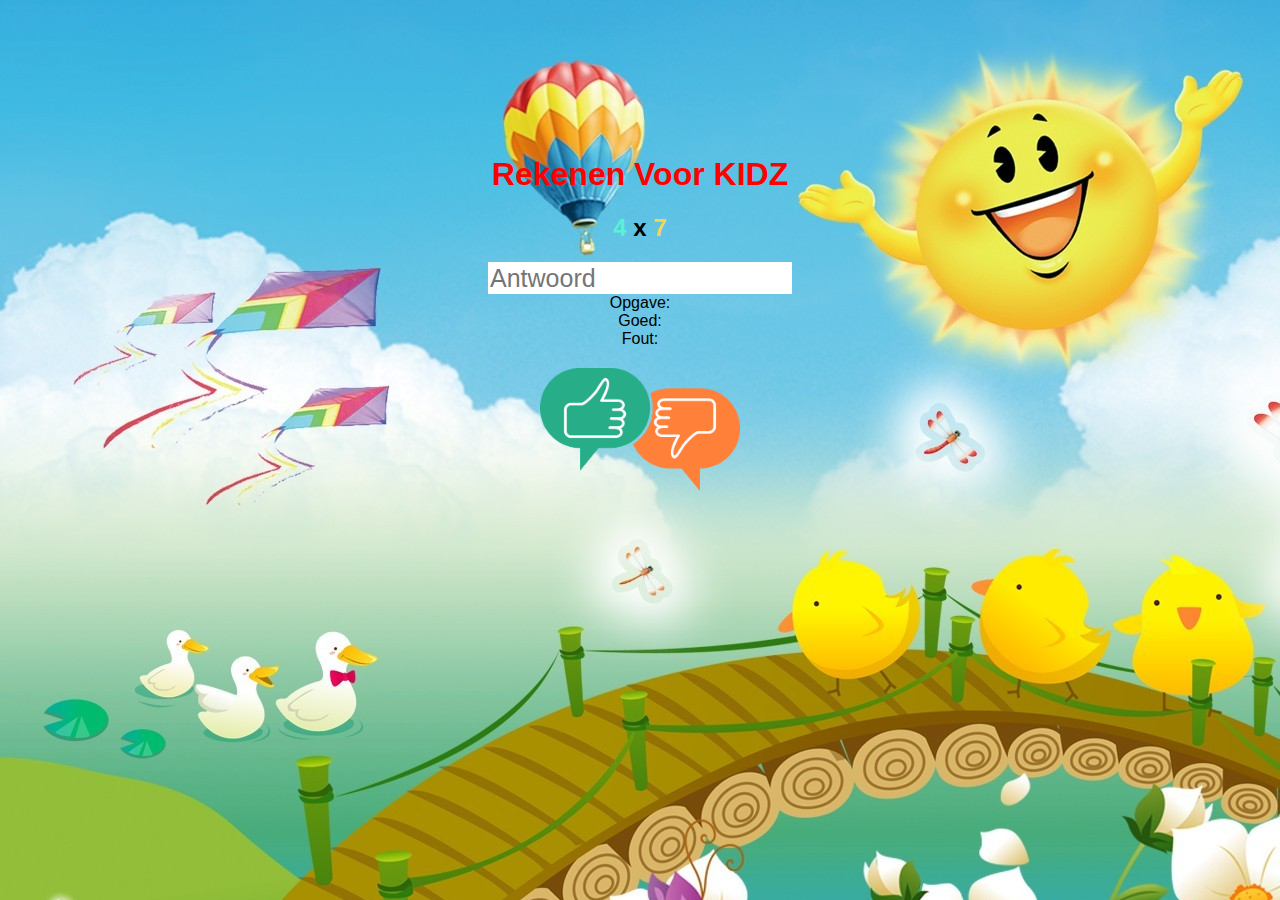
<file: rekenspel/indedx.html>
<!DOCTYPE html>
<html>

<head>
    <meta charset="utf-8">
    <meta name="description" content="rekenspel">
    <link rel="shortout icon" type="image/x-icon" href="img/logo.png">
    <meta name="author" content="Matthijs">
    <meta http-equiv="X-UA-Compatible" content="IE=edge">
    <title>www.RekenWeb.nl</title>
    <meta name="viewport" content="width=device-width, initial-scale=1">
    <link rel="stylesheet" type="text/css" media="screen" href="css/style.css" />
</head>

<body background="img/children-background-hd-6.jpg">
    <div id="container">
        <div id="wrapper">
            <div id="head"><h1>Rekenen Voor KIDZ</h1></div>

            <h2 id="myAssignment">
                <span class="first"></span>
                x
                <span class="second"></span>
            </h2>


            <input type="text" id="myAnswer" autofocus placeholder="Antwoord">
            <div id="score">Opgave: </div>
            <div id="goed">Goed: </div>
            <div id="fout">Fout: </div>
            <img src="img/feedback.png" id="feedback">
        </div>
    </div>
    <script src="index.js"></script>
</body>
 
</html>
</file>
<file: rekenspel/css/style.css>
#container{
    text-align: center;
    display: inline;
}

#wrapper{
   padding: 10%;
}
input[type=text] {
    border: none;
    background-color: none;
    outline: 0;
    font-size: 25px;
    width: 300px;
    height: 30px;
  }
  
  
  * {
    font-family: "Comic Sans MS", cursive, sans-serif;
  }

  input[type=text]:focus {
    border: none;
    background-color: none;
    outline: 0;
    width: 300px;
    height: 30px;
  }


#feedback{
    width: 200px;
    padding-top: 20px;
}

h1{
  color: red;
}
</file>
